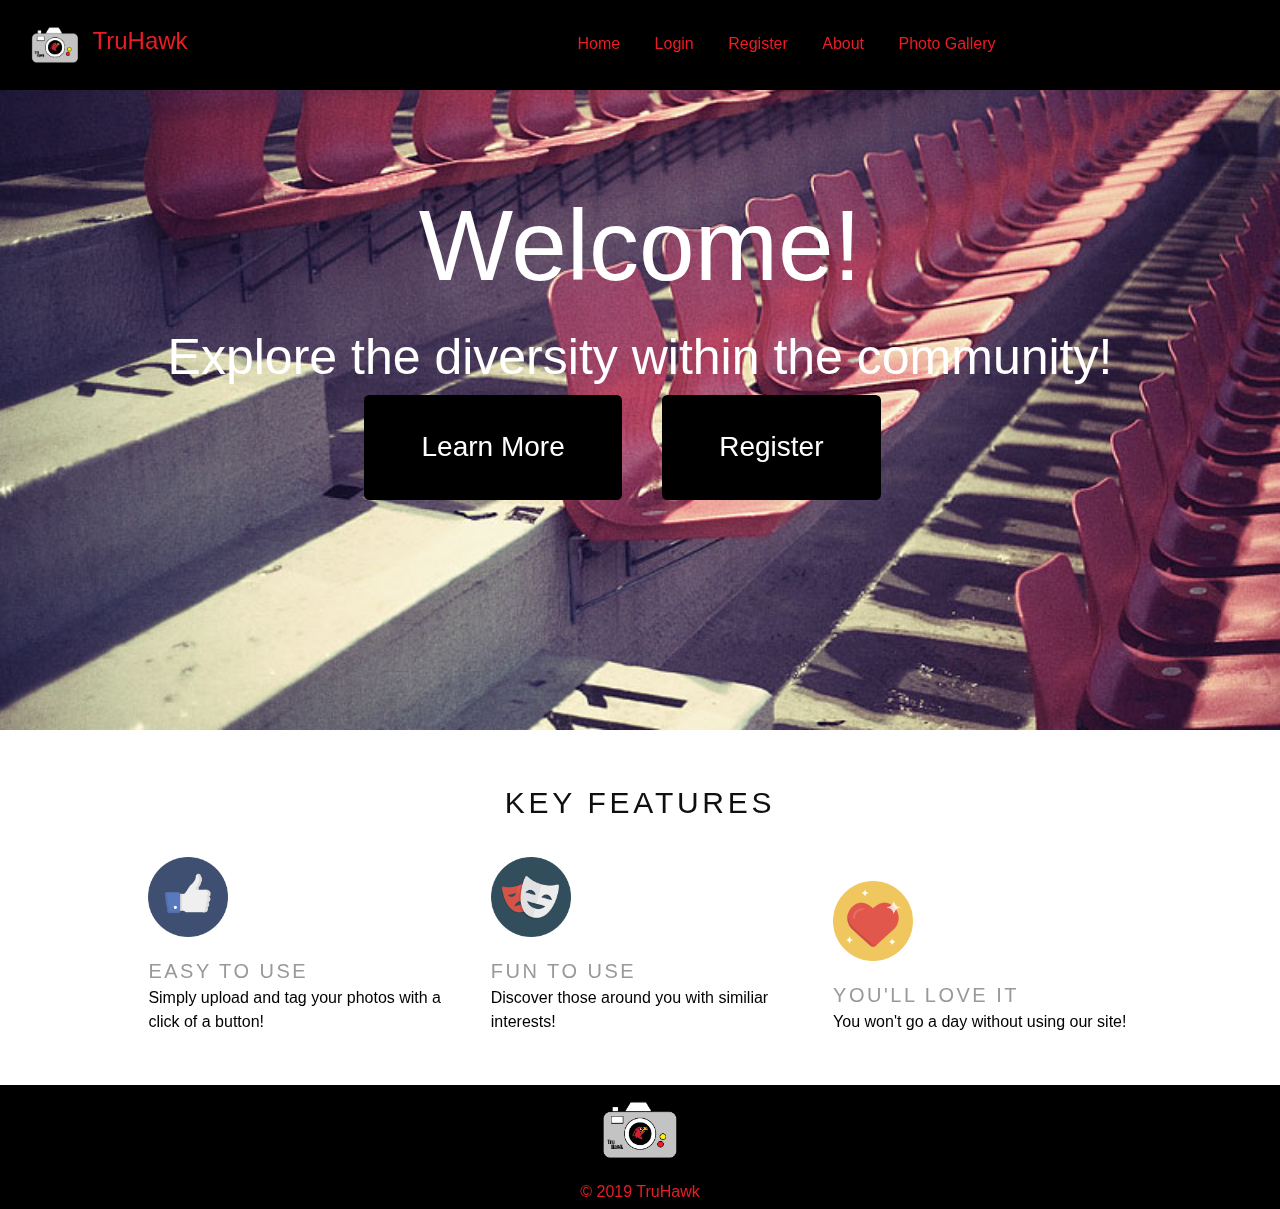
<file: index.html>
<!DOCTYPE html>
<html lang="en">
<head>
<link rel="stylesheet" href="https://cdnjs.cloudflare.com/ajax/libs/font-awesome/4.7.0/css/font-awesome.min.css">
    <title>TruHawk</title>
    <meta charset="utf-8" class="nojs">
    <meta name="viewport" content="width=device-width, initial-scale=1.0"/>
    <!--  stylesheet -->
    <link rel="stylesheet" type="text/css" href="css/cssreset.css">
    <link rel="stylesheet" href="css/style.css">
    <link rel="shortcut icon" href="img/THLogo.ico" />
    <script src="http://ajax.googleapis.com/ajax/libs/jquery/1.8.3/jquery.min.js"></script>
    <script src="ResponsiveSlides.js-master/responsiveslides.min.js"></script>
</head>

<body>
   </div>
</div>
    <!--  header -->
    <header>
        <!--  main  -->
        <a id="logo" href="index.php">
            <img src="img/THLogo.png" alt="THLogo">
            <span><font size="5">TruHawk</font></span>
        </a>
        
       
        <!--  navigation  -->
        <nav>
            <ul>

                <li><a href="index.html">Home</a></li>
                <li><a href="login.php">Login</a></li>
                <li><a href="register.php">Register</a></li>
                <li><a href="about.php">About</a></li>
                <li><a href="gallery.php">Photo Gallery</a></li>
            </ul>
        </nav>


            


    </header>

    <!-- the content -->
    <main>
    
        <!-- iit content -->
        <div class="iit">
            <!-- content for the iit -->
            <ul class="rslides">
                <li><img src="ResponsiveSlides.js-master/demo/images/1.jpg" alt=""></li>
                <li><img src="ResponsiveSlides.js-master/demo/images/2.jpg" alt=""></li>
                <li><img src="ResponsiveSlides.js-master/demo/images/3.jpg" alt=""></li>
            </ul>
              <script>
                $(function() {
                  $(".rslides").responsiveSlides();
                });
              </script>
            <div class="iit-content">
                <h1 class="iit-title">Welcome!</h1>
                <p>Explore the diversity within the community!</p>
                <a href="about.html">Learn More</a>
                <a href="register.html">Register</a>
            </div>
        </div>
        
        <!-- features section -->
        <div class="site-section">
        <div class="site-section-inside">

            <div class="section-header">
                <h2>Key Features</h2>
            </div>

            <div class="feature-box">
                <img src="img/like.png" alt="Easy to Use">
                <h5>Easy to Use</h5>
                <p>Simply upload and tag your photos with a click of a button!</p>
            </div>

            <div class="feature-box">
                <img src="img/faces.png" alt="Fun to Use">
                <h5>Fun to Use</h5>
                <p>Discover those around you with similiar interests!</p>
            </div>

            <div class="feature-box">
                <img src="img/heart.png" alt="Love It">
                <h5>You'll Love It</h5>
                <p>You won't go a day without using our site!</p>
            </div>

        </div>
        </div>
            

    </main>

    <!-- the footer -->
    <footer>
        <img src="img/THLogo.png" alt="THLogo">
        <span>&copy; 2019 TruHawk </span>
    </footer>

</body>
</html>
</file>
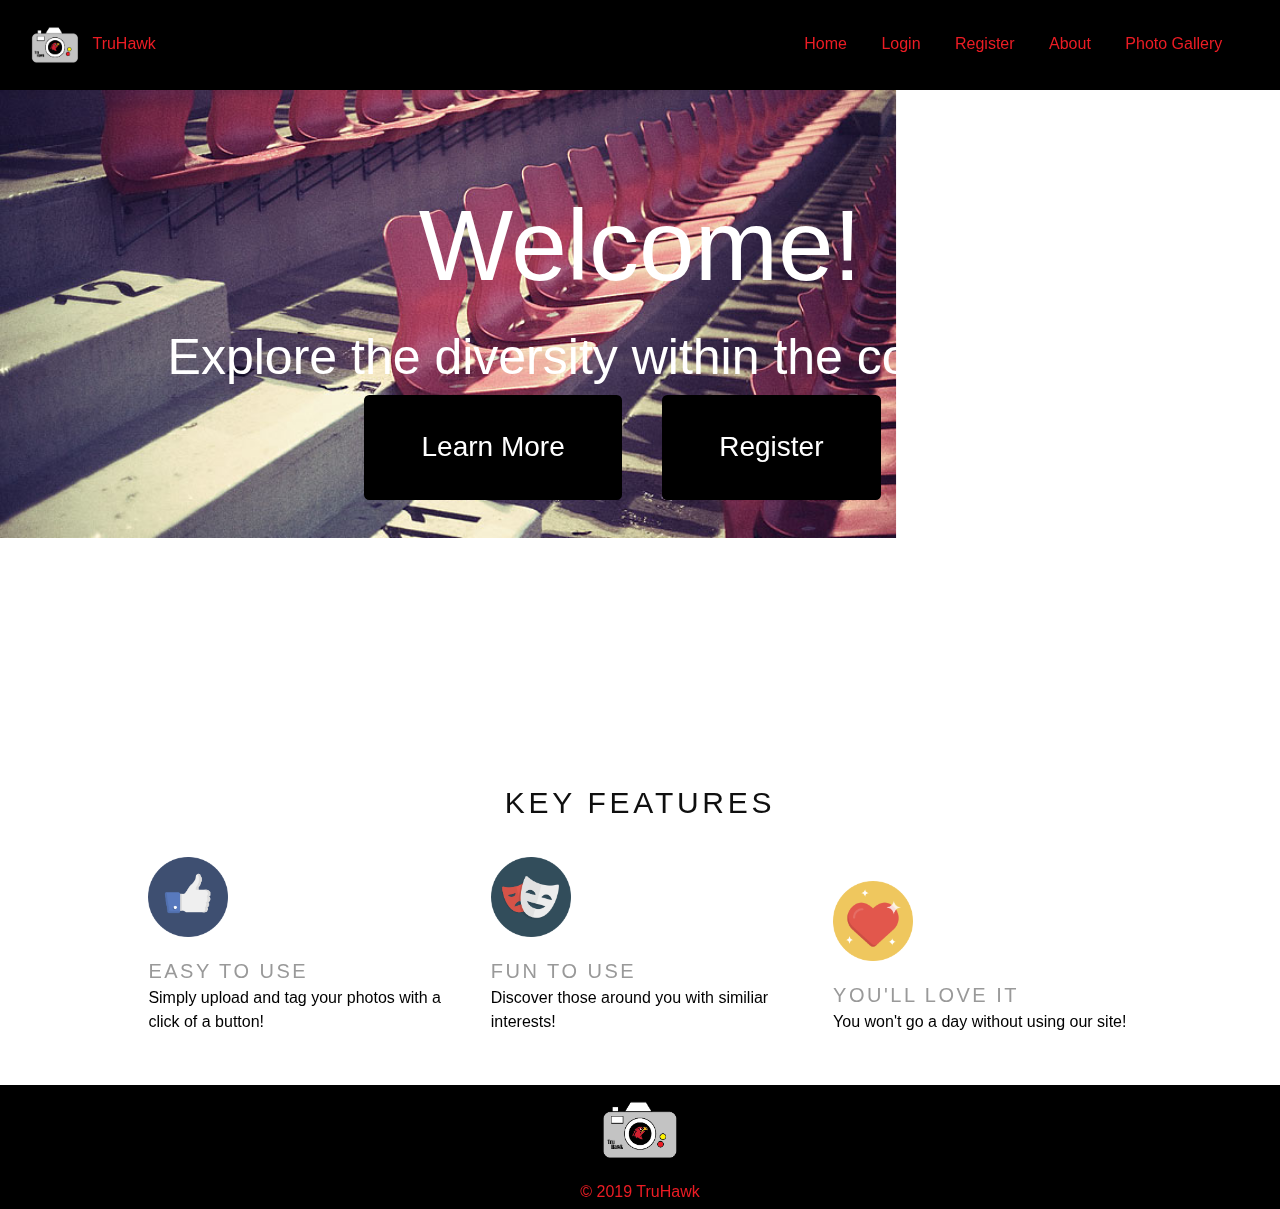
<file: code/index.html>
<!DOCTYPE html>
<html lang="en">
<head>
<link rel="stylesheet" href="https://cdnjs.cloudflare.com/ajax/libs/font-awesome/4.7.0/css/font-awesome.min.css">
    <title>TruHawk</title>
    <meta charset="utf-8" class="nojs">
    <meta name="viewport" content="width=device-width, initial-scale=1.0">
    <!--  stylesheet -->
    <link rel="stylesheet" type="text/css" href="css/cssreset.css">
    <link rel="stylesheet" href="css/style.css">
    <link rel="shortcut icon" href="img/THLogo.ico">
    <script src="https://ajax.googleapis.com/ajax/libs/jquery/1.8.3/jquery.min.js"></script>
    <script src="ResponsiveSlides.js-master/responsiveslides.min.js"></script>
</head>

<body>
   </div>
</div>
    <!--  header -->
    <header>
        <!--  main  -->
        <a id="logo" href="#">
            <img src="img/THLogo.png" alt="THLogo">
            <span>TruHawk</span>
        </a>
        
       
        <!--  navigation  -->
        <nav>
            <ul>

                <li><a href="#">Home</a></li>
                <li><a href="login.php">Login</a></li>
                <li><a href="register.php">Register</a></li>
                <li><a href="about.php">About</a></li>
                <li><a href="gallery.php">Photo Gallery</a></li>
            </ul>
        </nav>


            


    </header>

    <!-- the content -->
    <main>
    
        <!-- iit content -->
        <div class="iit">
            <!-- content for the iit -->
            <ul class="rslides">
                <li><img src="ResponsiveSlides.js-master/demo/images/1.jpg" alt=""></li>
                <li><img src="ResponsiveSlides.js-master/demo/images/2.jpg" alt=""></li>
                <li><img src="ResponsiveSlides.js-master/demo/images/3.jpg" alt=""></li>
            </ul>
              <script>
                $(function() {
                  $(".rslides").responsiveSlides();
                });
              </script>
            <div class="iit-content">
                <h1 class="iit-title">Welcome!</h1>
                <p>Explore the diversity within the community!</p>
                <a href="about.php">Learn More</a>
                <a href="register.php">Register</a>
            </div>
        </div>
        
        <!-- features section -->
        <div class="site-section">
        <div class="site-section-inside">

            <div class="section-header">
                <h2>Key Features</h2>
            </div>

            <div class="feature-box">
                <img src="img/like.png" alt="Easy to Use">
                <h5>Easy to Use</h5>
                <p>Simply upload and tag your photos with a click of a button!</p>
            </div>

            <div class="feature-box">
                <img src="img/faces.png" alt="Fun to Use">
                <h5>Fun to Use</h5>
                <p>Discover those around you with similiar interests!</p>
            </div>

            <div class="feature-box">
                <img src="img/heart.png" alt="Love It">
                <h5>You'll Love It</h5>
                <p>You won't go a day without using our site!</p>
            </div>

        </div>
        </div>
            

    </main>

    <!-- the footer -->
    <footer>
        <img src="img/THLogo.png" alt="THLogo">
        <span>&copy; 2019 TruHawk </span>
    </footer>

</body>
</html>
</file>
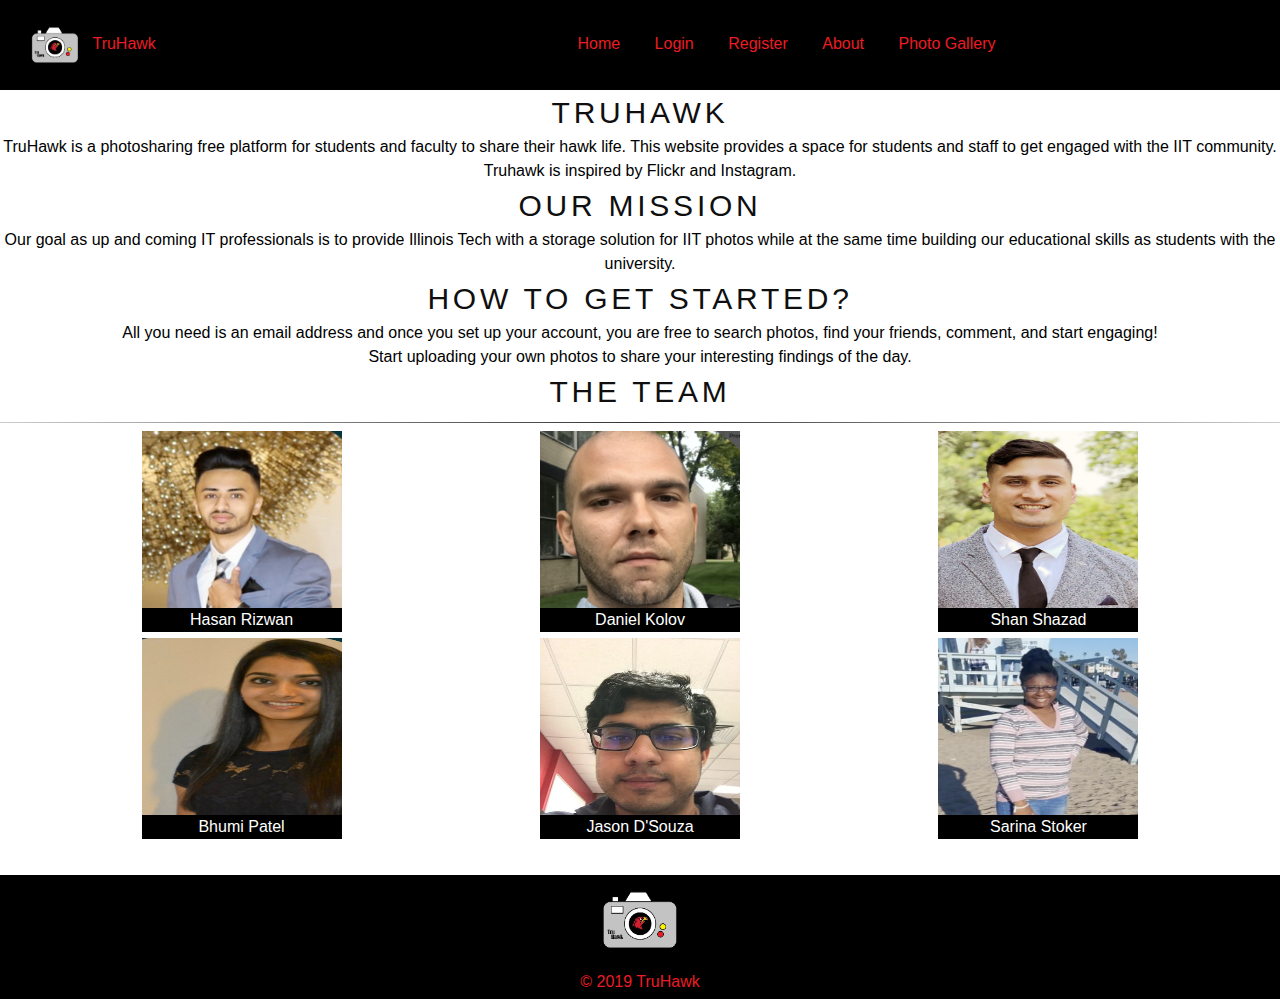
<file: about.html>
<!DOCTYPE html>
<html lang="en" class="nojs">
<head>
    <title>TruHawk</title>
    <meta charset="utf-8">
    <meta name="viewport" content="width=device-width, initial-scale=1.0"/>
    <link rel="stylesheet" type="text/css" href="css/cssreset.css">
    <link rel="stylesheet" href="css/style.css">
    <link rel="shortcut icon" href="img/THLogo.ico" />
</head>

<body>
    <header>
        <a id="logo" href="index.html">
        <img src="img/THLogo.png" alt="THLogo">
        <span>TruHawk</span>
        </a>
            
        <nav>
            <ul>
                <li><a href="index.html">Home</a></li>
                <li><a href="login.html">Login</a></li>
                <li><a href="register.html">Register</a></li>
                <li><a href="about.html">About</a></li>
                <li><a href="gallery.html">Photo Gallery</a></li>
            </ul>
        </nav>
    </header>
    
    <main>
                  <div class="section-about">
                            <h2>TruHawk</h2>
                    <p> TruHawk is a photosharing free platform for students and faculty to share their hawk life. This website provides a space for students and staff to get engaged with the IIT community.  </p>
                    <p> Truhawk is inspired by Flickr and Instagram.</p>
            </section>
            <section id = "Why?">
                <h2> Our Mission</h2>
                    <p> Our goal as up and coming IT professionals is to provide Illinois Tech with a storage solution for IIT photos while at the same time building our educational skills as students with the university. </p>
            </section>
        

        
            <section id = "How?">
                <h2> How to Get Started?</h2>
                    <ol type = "1">
                            <p>All you need is an email address and once you set up your account, you are free to search photos, find your friends, comment, and start engaging! </p>
                        
                            <p> Start uploading your own photos to share your interesting findings of the day. </p>
                    </ol>
            </section>
        
            <section id = "Who?">
                    <h2> The Team </h2>

<hr/>

                            <div class="imgContainer">
                                <img src="img/hasan.png" height="200" width="200"/>
                                <div class="text-block"> 
                                <h4>Hasan Rizwan</h4>
                            </div>
                        </div>

                            <div class="imgContainer">
                                <img class="middle-img" src="img/daniel.png" height="200" width="200"/>
                                <div class="text-block"> 
                                <h4>Daniel Kolov</h4>
                            </div>
                        </div>
                        <div class="imgContainer">
                                <img class="middle-img" src="img/shan.png" height="200" width="200"/>
                                <div class="text-block"> 
                                <h4>Shan Shazad</h4>

                            </div>
                        </div>
                        <div class="imgContainer">
                                <img class="middle-img" src="img/bhumi.png" height="200" width="200"/>
                                <div class="text-block"> 
                                <h4>Bhumi Patel</h4>

                            </div>
                        </div>

                    
                <div class="imgContainer">
                        <img class="middle-img" src="img/jason.jpg" height="200" width="200"/>
                        <div class="text-block"> 
                        <h4>Jason D'Souza</h4>

                    </div>
                </div>


                <div class="imgContainer">
                        <img class="middle-img" src="img/sarina.png" height="200" width="200"/>
                        <div class="text-block"> 
                        <h4>Sarina Stoker</h4>

                    </div>
                </div>


                    
            </section>
        
    </main>

    <footer>
        <img src="img/THLogo.png" alt="THLogo">
        <span>&copy; 2019 TruHawk </span>
    </footer>

</body>
</html>
</file>
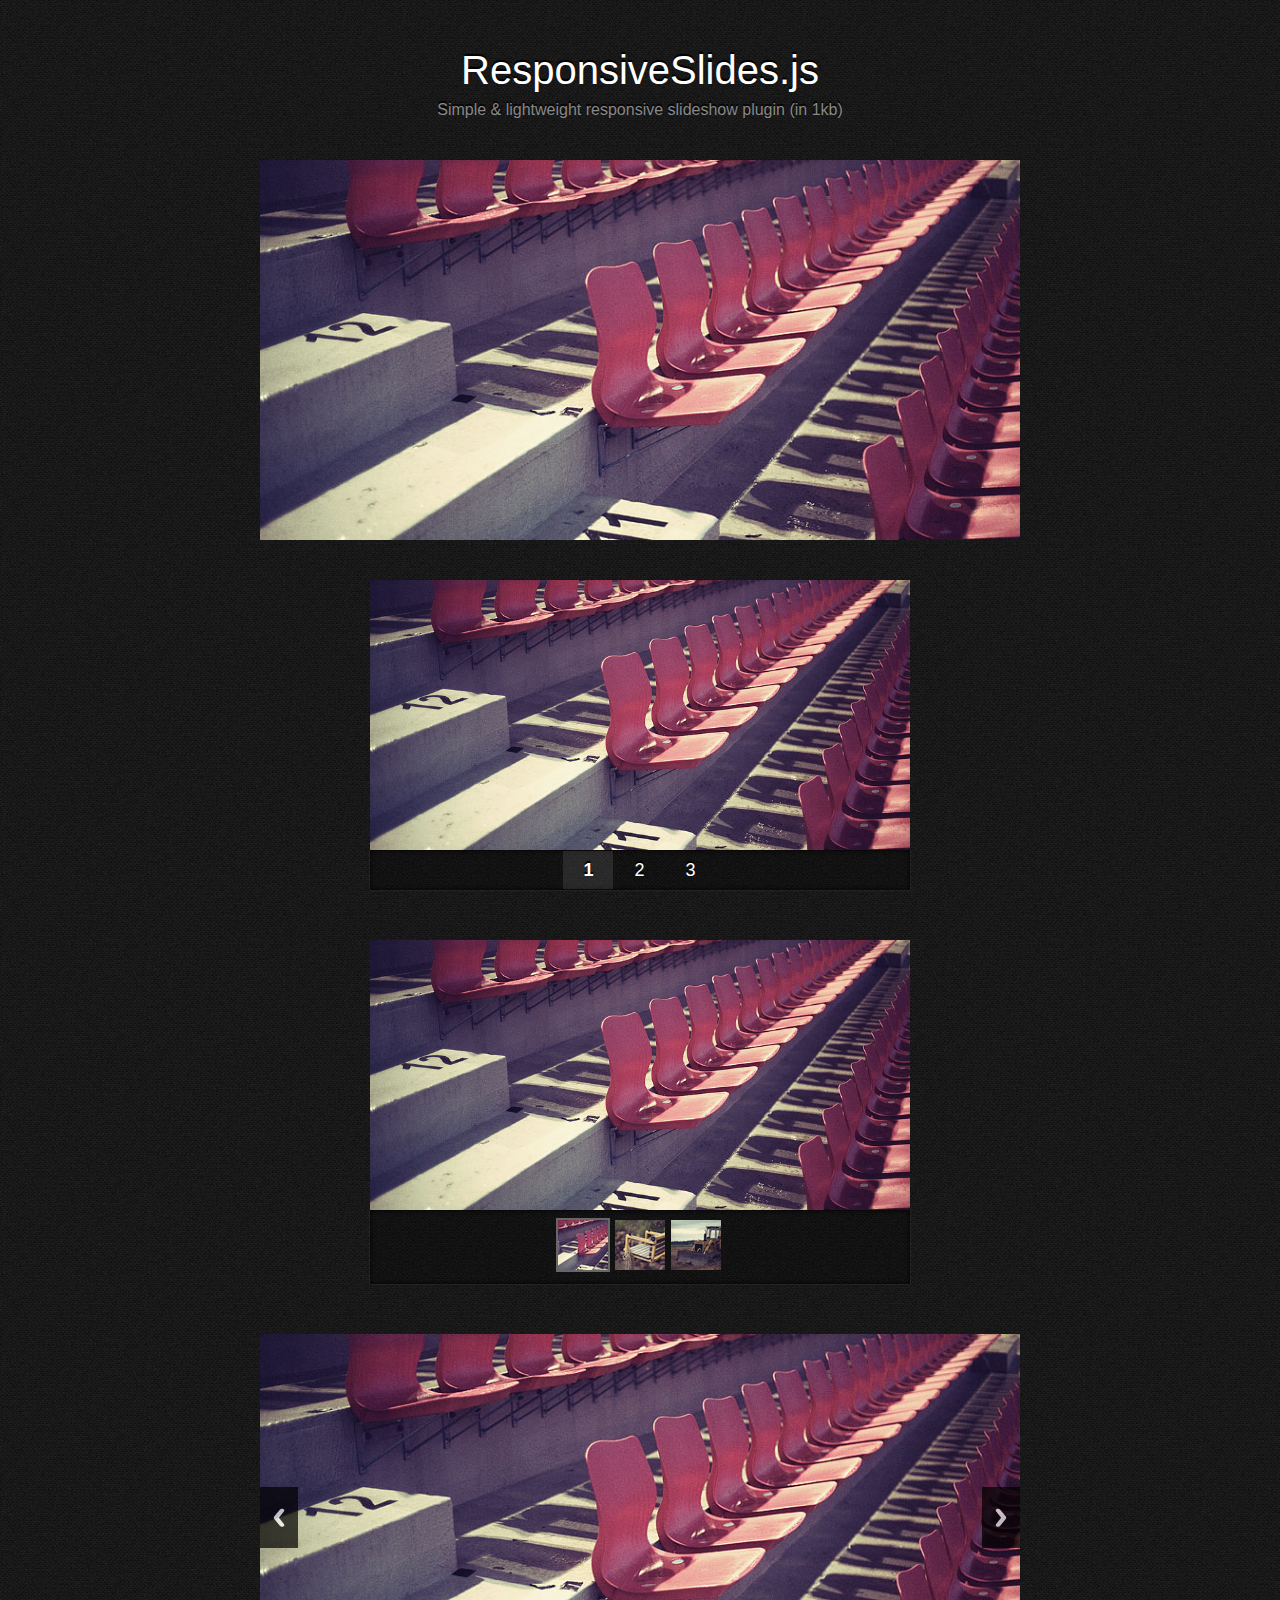
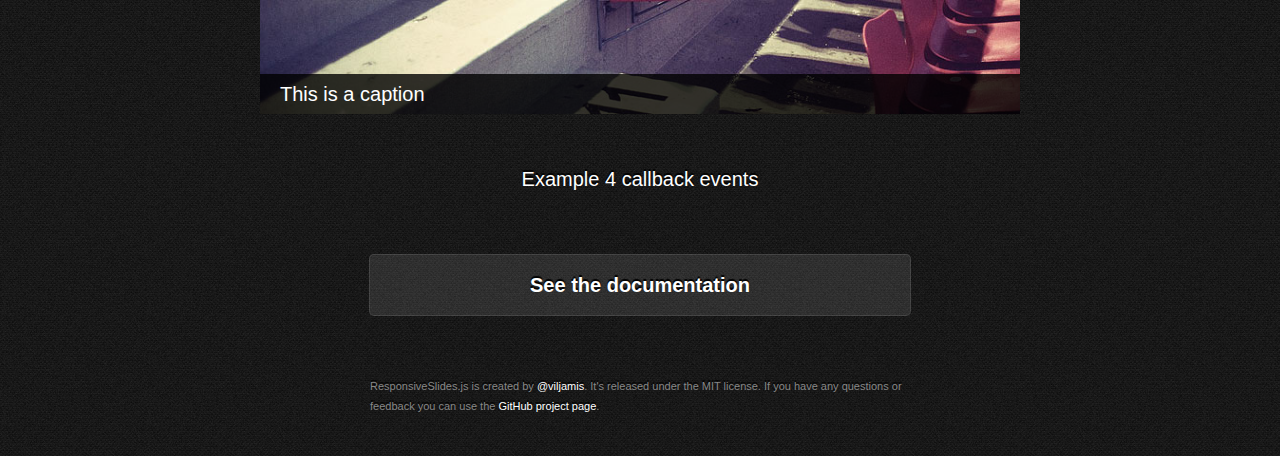
<file: ResponsiveSlides.js-master/demo/demo.html>
<!DOCTYPE html>
<html lang="en">
<head>
  <meta charset="utf-8">
  <title>ResponsiveSlides.js &middot; Responsive jQuery slideshow</title>
  <meta name="viewport" content="width=device-width,initial-scale=1">
  <link rel="stylesheet" href="../responsiveslides.css">
  <link rel="stylesheet" href="demo.css">
  <script src="http://ajax.googleapis.com/ajax/libs/jquery/3.0.0/jquery.min.js"></script>
  <script src="../responsiveslides.min.js"></script>
  <script>
    // You can also use "$(window).load(function() {"
    $(function () {

      // Slideshow 1
      $("#slider1").responsiveSlides({
        maxwidth: 800,
        speed: 800
      });

      // Slideshow 2
      $("#slider2").responsiveSlides({
        auto: false,
        pager: true,
        speed: 300,
        maxwidth: 540
      });

      // Slideshow 3
      $("#slider3").responsiveSlides({
        manualControls: '#slider3-pager',
        maxwidth: 540
      });

      // Slideshow 4
      $("#slider4").responsiveSlides({
        auto: false,
        pager: false,
        nav: true,
        speed: 500,
        namespace: "callbacks",
        before: function () {
          $('.events').append("<li>before event fired.</li>");
        },
        after: function () {
          $('.events').append("<li>after event fired.</li>");
        }
      });

    });
  </script>
</head>
<body>
  <div id="wrapper">
    <h1>ResponsiveSlides.js</h1>
    <h2>Simple &amp; lightweight responsive slideshow plugin (in 1kb)</h2>



    <!-- Slideshow 1 -->
    <ul class="rslides" id="slider1">
      <li><img src="images/1.jpg" alt=""></li>
      <li><img src="images/2.jpg" alt=""></li>
      <li><img src="images/3.jpg" alt=""></li>
    </ul>



    <!-- Slideshow 2 -->
    <ul class="rslides" id="slider2">
      <li><a href="#"><img src="images/1.jpg" alt=""></a></li>
      <li><a href="#"><img src="images/2.jpg" alt=""></a></li>
      <li><a href="#"><img src="images/3.jpg" alt=""></a></li>
    </ul>



    <!-- Slideshow 3 -->
    <ul class="rslides" id="slider3">
      <li><img src="images/1.jpg" alt=""></li>
      <li><img src="images/2.jpg" alt=""></li>
      <li><img src="images/3.jpg" alt=""></li>
    </ul>

    <!-- Slideshow 3 Pager -->
    <ul id="slider3-pager">
      <li><a href="#"><img src="images/1_thumb.jpg" alt=""></a></li>
      <li><a href="#"><img src="images/2_thumb.jpg" alt=""></a></li>
      <li><a href="#"><img src="images/3_thumb.jpg" alt=""></a></li>
    </ul>



    <!-- Slideshow 4 -->
    <div class="callbacks_container">
      <ul class="rslides" id="slider4">
        <li>
          <img src="images/1.jpg" alt="">
          <p class="caption">This is a caption</p>
        </li>
        <li>
          <img src="images/2.jpg" alt="">
          <p class="caption">This is another caption</p>
        </li>
        <li>
          <img src="images/3.jpg" alt="">
          <p class="caption">The third caption</p>
        </li>
      </ul>
    </div>

    <!-- This is here just to demonstrate the callbacks -->
    <ul class="events">
      <li><h3>Example 4 callback events</h3></li>
    </ul>



    <a href="http://responsiveslides.com/" id="download">See the documentation</a>
    <p class="footer">ResponsiveSlides.js is created by <a href="http://viljamis.com">@viljamis</a>. It's released under the MIT license. If you have any questions or feedback you can use the <a href="https://github.com/viljami/ResponsiveSlides.js">GitHub project page</a>.</p>
  </div>
</body>
</html>
</file>
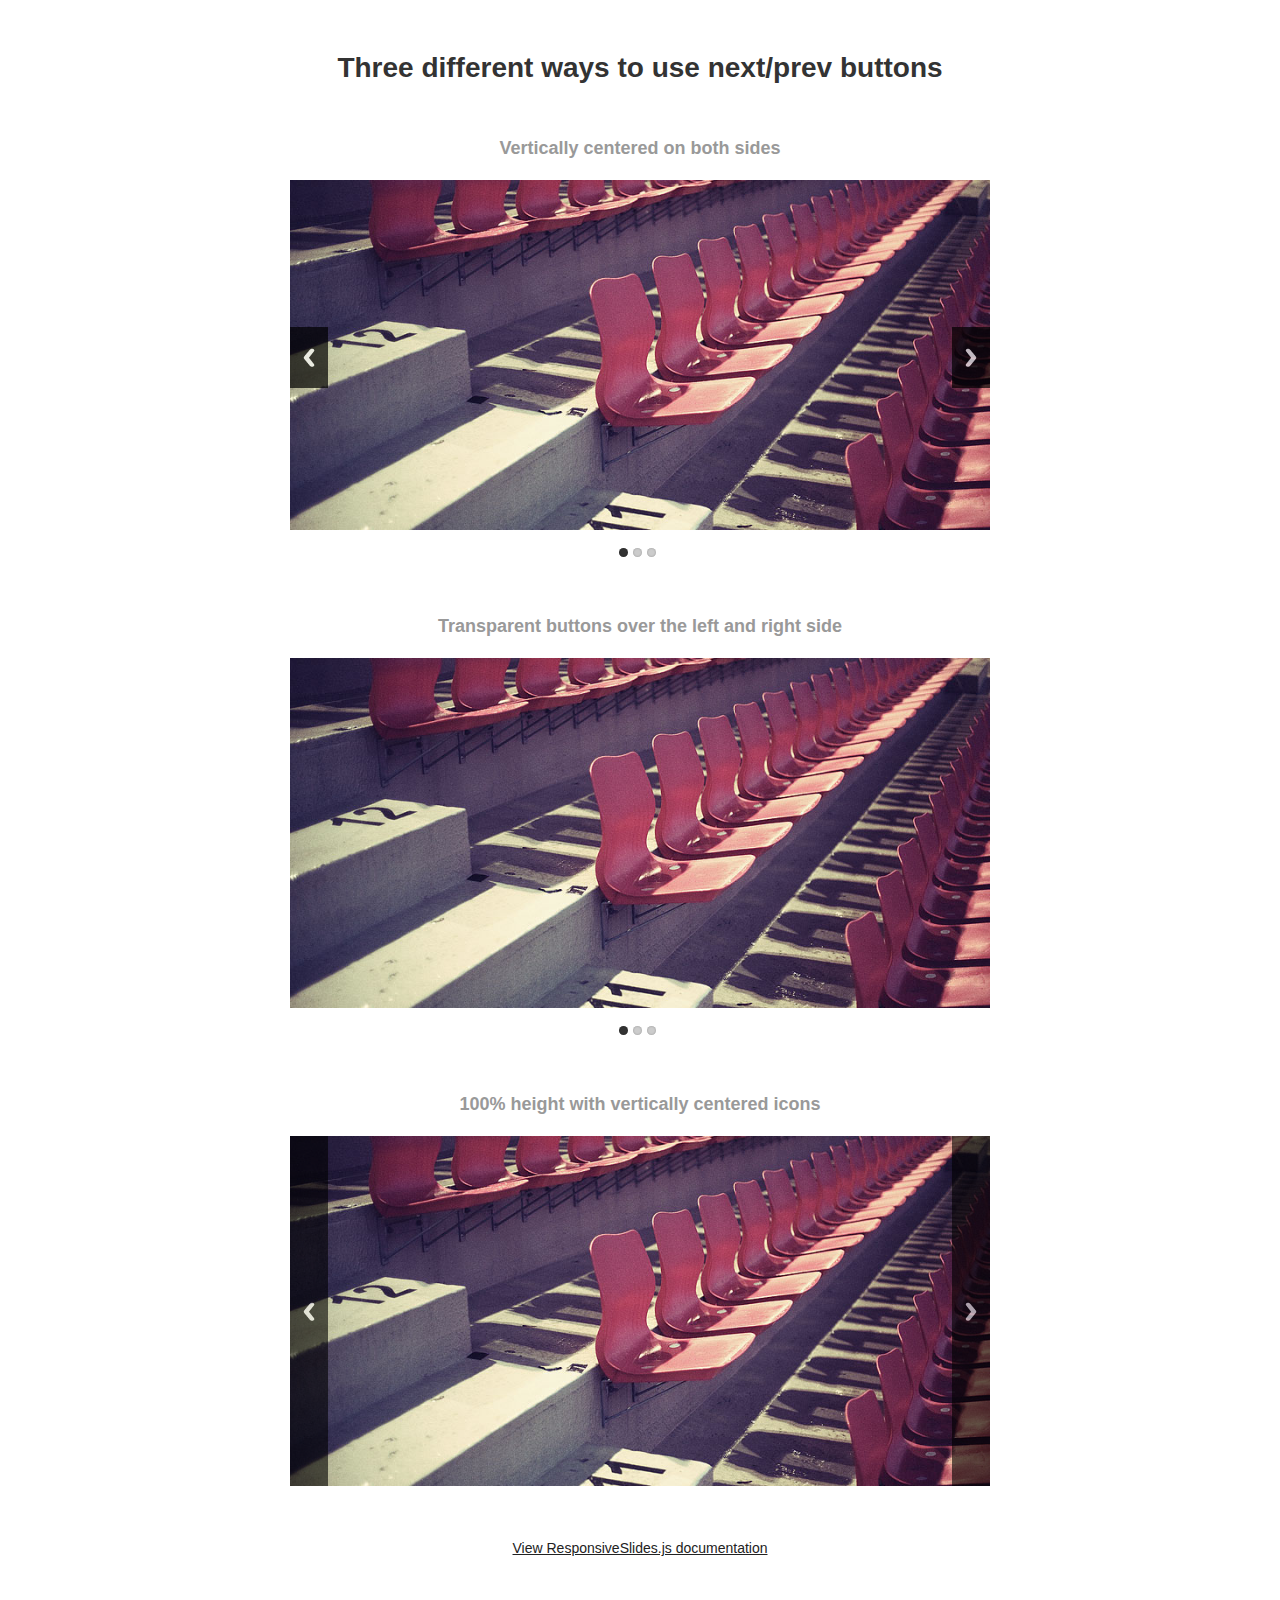
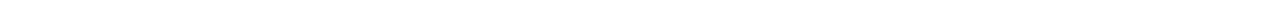
<file: ResponsiveSlides.js-master/demo/themes/themes.html>
<!DOCTYPE html>
<html lang="en">
<head>
  <meta charset="utf-8">
  <title>ResponsiveSlides.js &middot; Alternative themes</title>
  <meta name="viewport" content="width=device-width,initial-scale=1">
  <link rel="stylesheet" href="../../responsiveslides.css">
  <link rel="stylesheet" href="themes.css">
  <script src="http://ajax.googleapis.com/ajax/libs/jquery/1.8.3/jquery.min.js"></script>
  <script src="../../responsiveslides.min.js"></script>
  <script>
    // You can also use "$(window).load(function() {"
    $(function () {

      // Slideshow 1
      $("#slider1").responsiveSlides({
        auto: false,
        pager: true,
        nav: true,
        speed: 500,
        maxwidth: 800,
        namespace: "centered-btns"
      });

      // Slideshow 2
      $("#slider2").responsiveSlides({
        auto: false,
        pager: true,
        nav: true,
        speed: 500,
        maxwidth: 800,
        namespace: "transparent-btns"
      });

      // Slideshow 3
      $("#slider3").responsiveSlides({
        auto: false,
        pager: false,
        nav: true,
        speed: 500,
        maxwidth: 800,
        namespace: "large-btns"
      });

    });
  </script>
</head>
<body>
  <div id="wrapper">
    <h1>Three different ways to use next/prev buttons</h1>



    <h3>Vertically centered on both sides</h3>
    <!-- Slideshow 1 -->
    <div class="rslides_container">
      <ul class="rslides" id="slider1">
        <li><img src="../images/1.jpg" alt=""></li>
        <li><img src="../images/2.jpg" alt=""></li>
        <li><img src="../images/3.jpg" alt=""></li>
      </ul>
    </div>



    <h3>Transparent buttons over the left and right side</h3>
    <!-- Slideshow 2 -->
    <div class="rslides_container">
      <ul class="rslides" id="slider2">
        <li><img src="../images/1.jpg" alt=""></li>
        <li><img src="../images/2.jpg" alt=""></li>
        <li><img src="../images/3.jpg" alt=""></li>
      </ul>
    </div>



    <h3>100% height with vertically centered icons</h3>
    <!-- Slideshow 3 -->
    <div class="rslides_container">
      <ul class="rslides" id="slider3">
        <li><img src="../images/1.jpg" alt=""></li>
        <li><img src="../images/2.jpg" alt=""></li>
        <li><img src="../images/3.jpg" alt=""></li>
      </ul>
    </div>



    <a href="http://responsiveslides.com/">View ResponsiveSlides.js documentation</a>
  </div>
</body>
</html>
</file>
<file: ResponsiveSlides.js-master/responsiveslides.css>
/*! http://responsiveslides.com v1.55 by @viljamis */

.rslides {
  position: relative;
  list-style: none;
  overflow: hidden;
  width: 100%;
  padding: 0;
  margin: 0;
  }

.rslides li {
  -webkit-backface-visibility: hidden;
  position: absolute;
  display: none;
  width: 100%;
  left: 0;
  top: 0;
  }

.rslides li:first-child {
  position: relative;
  display: block;
  float: left;
  }

.rslides img {
  display: block;
  height: auto;
  float: left;
  width: 100%;
  border: 0;
  }
</file>
<file: ResponsiveSlides.js-master/demo/demo.css>
* {
  margin: 0;
  padding: 0;
}

html {
  background: #222 url("images/bg.png") repeat;
}

body {
  _width: 70%;
  color: #888;
  font: 14px/20px Helvetica, Arial, sans-serif;
  margin: 20px auto 0;
  max-width: 800px;
  text-align: center;
  text-shadow: 0 -2px 1px #000;
  -webkit-font-smoothing: antialiased;
  }

h1 {
  font: 40px/60px "Helvetica Neue", Helvetica, Arial, sans-serif;
  color: #fff;
  font-weight: 200;
  }

h2 {
  font: 16px/20px "Helvetica Neue", Helvetica, Arial, sans-serif;
  margin-bottom: 40px;
  }

#wrapper {
  padding: 20px;
  }

p,h3,h4,pre {
  text-align: left;
  max-width: 540px;
  margin: 0 auto 20px;
  }

.rslides {
  margin: 0 auto 40px;
  }

#slider2,
#slider3 {
  box-shadow: none;
  -moz-box-shadow: none;
  -webkit-box-shadow: none;
  margin: 0 auto;
  }

.rslides_tabs {
  list-style: none;
  padding: 0;
  background: rgba(0,0,0,.25);
  box-shadow: 0 0 1px rgba(255,255,255,.3), inset 0 0 5px rgba(0,0,0,1.0);
  -moz-box-shadow: 0 0 1px rgba(255,255,255,.3), inset 0 0 5px rgba(0,0,0,1.0);
  -webkit-box-shadow: 0 0 1px rgba(255,255,255,.3), inset 0 0 5px rgba(0,0,0,1.0);
  font-size: 18px;
  list-style: none;
  margin: 0 auto 50px;
  max-width: 540px;
  padding: 10px 0;
  text-align: center;
  width: 100%;
  }

.rslides_tabs li {
  display: inline;
  float: none;
  margin-right: 1px;
  }

.rslides_tabs a {
  width: auto;
  line-height: 20px;
  padding: 9px 20px;
  height: auto;
  background: transparent;
  display: inline;
  }

.rslides_tabs li:first-child {
  margin-left: 0;
  }

.rslides_tabs .rslides_here a {
  background: rgba(255,255,255,.1);
  color: #fff;
  font-weight: bold;
  }

a {
  color: #fff;
  text-decoration: none;
  }

#download {
  background: #333;
  background: rgba(255,255,255,.1);
  border: 1px solid rgba(255,255,255,.1);
  border-radius: 5px;
  -moz-border-radius: 5px;
  -webkit-border-radius: 5px;
  display: block;
  font-size: 20px;
  font-weight: bold;
  margin: 60px auto;
  max-width: 500px;
  padding: 20px;
  }

#download:hover {
  background: rgba(255,255,255,.15);
  }

.footer {
  font-size: 11px;
  }

/* Callback example */

h3 {
  font: 20px/30px "Helvetica Neue", Helvetica, Arial, sans-serif;
  text-align: center;
  color: #fff;
  }

.events {
  list-style: none;
  }

.callbacks_container {
  margin-bottom: 50px;
  position: relative;
  float: left;
  width: 100%;
  }

.callbacks {
  position: relative;
  list-style: none;
  overflow: hidden;
  width: 100%;
  padding: 0;
  margin: 0;
  }

.callbacks li {
  position: absolute;
  width: 100%;
  left: 0;
  top: 0;
  }

.callbacks img {
  display: block;
  position: relative;
  z-index: 1;
  height: auto;
  width: 100%;
  border: 0;
  }

.callbacks .caption {
  display: block;
  position: absolute;
  z-index: 2;
  font-size: 20px;
  text-shadow: none;
  color: #fff;
  background: #000;
  background: rgba(0,0,0, .8);
  left: 0;
  right: 0;
  bottom: 0;
  padding: 10px 20px;
  margin: 0;
  max-width: none;
  }

.callbacks_nav {
  position: absolute;
  -webkit-tap-highlight-color: rgba(0,0,0,0);
  top: 52%;
  left: 0;
  opacity: 0.7;
  z-index: 3;
  text-indent: -9999px;
  overflow: hidden;
  text-decoration: none;
  height: 61px;
  width: 38px;
  background: transparent url("themes/themes.gif") no-repeat left top;
  margin-top: -45px;
  }

.callbacks_nav:active {
  opacity: 1.0;
  }

.callbacks_nav.next {
  left: auto;
  background-position: right top;
  right: 0;
  }

#slider3-pager a {
  display: inline-block;
}

#slider3-pager img {
  float: left;
}

#slider3-pager .rslides_here a {
  background: transparent;
  box-shadow: 0 0 0 2px #666;
}

#slider3-pager a {
  padding: 0;
}

@media screen and (max-width: 600px) {
  h1 {
    font: 24px/50px "Helvetica Neue", Helvetica, Arial, sans-serif;
    }
  .callbacks_nav {
    top: 47%;
    }
  }
</file>
<file: ResponsiveSlides.js-master/demo/themes/themes.css>
* {
  margin: 0;
  padding: 0;
  }

html {
  background: #fff;
  }

body {
  color: #333;
  font: 14px/24px sans-serif;
  margin: 0 auto;
  max-width: 700px;
  _width: 700px;
  padding: 0 30px;
  text-align: center;
  -webkit-font-smoothing: antialiased;
  }

#wrapper {
  float: left;
  width: 100%;
  margin-bottom: 50px;
  }

h1 {
  font: 600 28px/36px sans-serif;
  margin: 50px 0;
  }

h3 {
  font: 600 18px/24px sans-serif;
  color: #999;
  margin: 0 0 20px;
  }

a {
  color: #222;
  }

.rslides {
  margin: 0 auto;
  }

.rslides_container {
  margin-bottom: 50px;
  position: relative;
  float: left;
  width: 100%;
  }

.centered-btns_nav {
  z-index: 3;
  position: absolute;
  -webkit-tap-highlight-color: rgba(0,0,0,0);
  top: 50%;
  left: 0;
  opacity: 0.7;
  text-indent: -9999px;
  overflow: hidden;
  text-decoration: none;
  height: 61px;
  width: 38px;
  background: transparent url("themes.gif") no-repeat left top;
  margin-top: -45px;
  }

.centered-btns_nav:active {
  opacity: 1.0;
  }

.centered-btns_nav.next {
  left: auto;
  background-position: right top;
  right: 0;
  }

.transparent-btns_nav {
  z-index: 3;
  position: absolute;
  -webkit-tap-highlight-color: rgba(0,0,0,0);
  top: 0;
  left: 0;
  display: block;
  background: #fff; /* Fix for IE6-9 */
  opacity: 0;
  filter: alpha(opacity=1);
  width: 48%;
  text-indent: -9999px;
  overflow: hidden;
  height: 91%;
  }

.transparent-btns_nav.next {
  left: auto;
  right: 0;
  }

.large-btns_nav {
  z-index: 3;
  position: absolute;
  -webkit-tap-highlight-color: rgba(0,0,0,0);
  opacity: 0.6;
  text-indent: -9999px;
  overflow: hidden;
  top: 0;
  bottom: 0;
  left: 0;
  background: #000 url("themes.gif") no-repeat left 50%;
  width: 38px;
  }

.large-btns_nav:active {
  opacity: 1.0;
  }

.large-btns_nav.next {
  left: auto;
  background-position: right 50%;
  right: 0;
  }

.centered-btns_nav:focus,
.transparent-btns_nav:focus,
.large-btns_nav:focus {
  outline: none;
  }

.centered-btns_tabs,
.transparent-btns_tabs,
.large-btns_tabs {
  margin-top: 10px;
  text-align: center;
  }

.centered-btns_tabs li,
.transparent-btns_tabs li,
.large-btns_tabs li {
  display: inline;
  float: none;
  _float: left;
  *float: left;
  margin-right: 5px;
  }

.centered-btns_tabs a,
.transparent-btns_tabs a,
.large-btns_tabs a {
  text-indent: -9999px;
  overflow: hidden;
  -webkit-border-radius: 15px;
  -moz-border-radius: 15px;
  border-radius: 15px;
  background: #ccc;
  background: rgba(0,0,0, .2);
  display: inline-block;
  _display: block;
  *display: block;
  -webkit-box-shadow: inset 0 0 2px 0 rgba(0,0,0,.3);
  -moz-box-shadow: inset 0 0 2px 0 rgba(0,0,0,.3);
  box-shadow: inset 0 0 2px 0 rgba(0,0,0,.3);
  width: 9px;
  height: 9px;
  }

.centered-btns_here a,
.transparent-btns_here a,
.large-btns_here a {
  background: #222;
  background: rgba(0,0,0, .8);
  }
</file>
<file: css/cssreset.css>
/* CSS reset */

/* http://meyerweb.com/eric/tools/css/reset/ 
   v2.0 | 20110126
   License: none (public domain)
*/

html, body, div, span, applet, object, iframe,
h1, h2, h3, h4, h5, h6, p, blockquote, pre,
a, abbr, acronym, address, big, cite, code,
del, dfn, em, img, ins, kbd, q, s, samp,
small, strike, strong, sub, sup, tt, var,
b, u, i, center,
dl, dt, dd, ol, ul, li,
fieldset, form, label, legend,
table, caption, tbody, tfoot, thead, tr, th, td,
article, aside, canvas, details, embed, 
figure, figcaption, footer, header, hgroup, 
menu, nav, output, ruby, section, summary,
time, mark, audio, video {
	margin: 0;
	padding: 0;
	border: 0;
	font-size: 100%;
	font: inherit;
	vertical-align: baseline;
}

/* HTML5 display-role reset for older browsers */

article, aside, details, figcaption, figure, 
footer, header, hgroup, menu, nav, section {
	display: block;
}
body {
	line-height: 1;
}
ol, ul {
	list-style: none;
}
blockquote, q {
	quotes: none;
}
blockquote:before, blockquote:after,
q:before, q:after {
	content: '';
	content: none;
}
table {
	border-collapse: collapse;
	border-spacing: 0;
}
</file>
<file: css/style.css>
/* resetting browser stuff */
*     {
  box-sizing: border-box;
}

html,
body   {
  margin: 0;
  padding: 0;
  height: 100%; 
  line-height: 1.5;
  font-size: 1.00em;
}

/* styling our overall page */
body     {
  background: #FFF;
  font-family: Arial, Helvetica, sans-serif;
}


/* styling our header */
header   {
  background: #000000;
  color: #EC1C24;
  padding: 1.250em 1.875em;
}


.section h1  {
  font-size: 3.00em;
  margin: 1.00em;
  font-family: Arial, Helvetica, sans-serif;
}

/* logo */
#logo         {
  display: inline-block;
  color: #EC1C24;
  text-decoration: none;
  width: 20%;
}
#logo img    {
  width: 3.125em;
  border-radius: 0.188em;
  margin-right: 0.500em;
  vertical-align: middle;
}
#logo span   {
  display: inline-block;
  
}

hr  {
 border:0;
 height: 1px;
 background:#333;
 background-image: linear-gradient(to right, #ccc, #333, #ccc);

}

/* main navigation */
nav     {
  width: 60%;
  display: inline-block;
  position: relative;
  text-align: right;
  margin-right: 10px;
  
}
 ul   {
  list-style: none;
  margin: 0;
}
 ul li {
  display: inline-block;
}
 ul li a    {
  color: #EC1C24;
  text-decoration: none;
  display: block;
  padding: 0.625em 0.938em;
  border-radius: 0.188em;
  transition: 0.3s ease all;
}
 ul li a:hover   {
  background: #444;
}

.nav input[type=text] {
  float: right;
  padding: 6px;
  border: none;
  margin-top: 8px;
  margin-right: 16px;
  font-size: 17px;
} 
.site-footer {
  background: #000000;
  color: #EC1C24;
  padding: 0.3em;
  text-align: center;
  left: 0;
  bottom: 0;
  position: fixed;
  width: 100%;
}

/* styling our 
 */
footer {
  background: #000000;
  color: #EC1C24;
  padding: 0.3em;
  text-align: center;
  left: 0;
  bottom: 0;
  width: 100%;
}
footer img {
  display: block;
  border-radius: 0.313em;
  width: 5.00em;
  margin: 0 auto 0.625em;
}

/* styling our main content */
.iit {
  min-height: 40.00em;
  text-align: center;
}
.iit-content   {
  color: #FFF;
  padding-top: 5em;
}
.iit-content h1   {
  font-size: 6.250em;
  margin: 0;
}
.iit-content p    {
  font-size: 3.125em;
}
.iit-content a    {
  display: inline-block;
  color: #FFF;
  border: 0.188em solid #000000;
  background: #000000;
  border-radius: 0.188em;
  padding: 0.938em 1.875em;
  margin-right: 1.250em;
  text-decoration: none;
  font-size: 1.750em;
}


/* basic site sections */
.site-section  {
  padding-bottom: 3.125em;
  padding-top: 3.125em;
}
.site-section-secondary {
  background: #EFEFEF;
}
.site-section-inside {
  width: 80%;
  max-width: 75.00em;
  margin: 0 auto;
}
.section-header {
  text-align: center;
  margin-bottom: 1.875em;
}
.section-header h2  {
  font-size: 1.875em;
  letter-spacing: .125em;
  text-transform: uppercase;
  font-weight: 300;
  color: #0f0f0f;
}

/* search bar css */

.searchTerm {
  width: 180px;
  box-sizing: border-box;
  border: 2px solid #ccc;
  border-color: white; 
  border-radius: 4px;
  font-size: 16px;
  text-align:center;
  background-color: lightgray;
  background-image: url('searchicon.png');
  background-position: 10px 10px; 
  background-repeat: no-repeat;
  padding: 12px 20px 12px 40px;
  -webkit-transition: width 0.1s ease-in-out;
  transition: width 0.4s ease-in-out;
  position: relative;

}
.searchTerm:focus { 
  width: 40%;
  
}

.section-about {
  text-align: center;
  margin-bottom: 1.875em;
}
.section-about h2  {
  font-size: 1.875em;
  letter-spacing: .125em;
  text-transform: uppercase;
  font-weight: 300;
  color: #0f0f0f;
}
.imgContainer{
   padding: 0em 6.063em 0em 6.063em;
  display: -webkit-inline-box; 
  position: relative;
  
}
.text-block {
  position: absolute;
  bottom: 6px;
  right: 97px;
  background-color: black;
  color: white;
  padding-left: 20px;
  padding-right: 20px;
  width: 200px;
}

/* feature boxes */
.feature-box {
  display: inline-block;
  width: 33%;
  padding: 0.10em 1.275em;
}
.feature-box img {
  margin-bottom: 0.750em;
  width: 5.00em;
  display: inline-block;
}
.feature-box h5 {
  font-size: 1.250em;
  color: #999;
  text-transform: uppercase;
  font-weight: 300;
  letter-spacing: 0.125em;
  margin: 0;
}
div.login {
  text-align: center;
  padding: 0.375em;
}
div.Help {
  text-align: center;
  font-size: .80em;
}
.rslides {
  min-height: 40.00em;
  position: absolute;
  list-style: none;
  overflow: hidden;
  width: 100%;
  height: 10%;
  padding: 0;
  margin: 0;
  z-index: -1;
  }

.rslides li {
  -webkit-backface-visibility: hidden;
  position: absolute;
  display: none;
  width: 100%;
  left: 0;
  top: 0;
  }

.rslides li:first-child {
  position: relative;
  display: block;
  float: left;
  }

.rslides img {
  display: block;
  height: auto;
  float: left;
  width: 100%;
  border: 0;
  }
#btnSignup {
  margin-left: 00px;
  font-size: 1.250em;
  color: #EC1C24;
  background: #000000;
  text-align: center;
}
[name=login_user] {
  font-size: 1.250em;
  color: #EC1C24;
  background: #000000;
  text-align: center;
}
#btnSignup:hover {
  background: #444;
}
  
.form-signin-heading {
  padding-left: 3.00em;
}
#form1 {
  max-width: 400px;
  max-height: 700px;
  text-align: center;
  position: relative;
  padding-left: 40%;
  padding-top: 3.00em;
  padding-bottom: 3.00em;
  display: inline-block;
}

.form-control {
  position:  static; 
  width: 300px;
}
label[for="username"] {
  padding-right: 14.460em
}
label[for="txtPassword"] {
  padding-right: 14.460em
}
label[for="email"] {
  padding-right: 16.460em
}
label[for="txtConfirmPassword"] {
  padding-right: 10.460em
}

.content {
  width: 30%;
  margin: 0px auto;
  padding: 20px;
  border: 1px solid #B0C4DE;
  background: white;
  border-radius: 0px 0px 10px 10px;
}
#register {
  width:500px;
  margin:50px auto;
}
#login {
  width:500px;
  margin:50px auto;
}
.error {
  width: 92%; 
  margin: 0px auto; 
  padding: 10px; 
  border: 1px solid #a94442; 
  color: #a94442; 
  background: #f2dede; 
  border-radius: 5px; 
  text-align: left;
}
.success {
  color: #3c763d; 
  background: #dff0d8; 
  border: 1px solid #3c763d;
  margin-bottom: 20px;
}
div.alreadym {
  font-size : .8em;
  text-overflow: ellipsis;
  width: 400px;
  text-align: left;
  margin-bottom: 5em;
}
.images{
  margin-left: 30px;
}


/* Searchbox style*/
.search-box { 
  position: absolute;
  top: 50%;
  left: 26%;
  transform: translate(-50%, -50%);
  background: #2f3640; 
  height: 40px;
  border-radius: 40px;
  width: 240px;
  z-index: 1;
  } 

.search-box:hover > .search-btn { 
  background: #000000;
  color: #EC1C24;
  } 
.search-btn { 
  color: #e84118;
  width: 40px;
  height: 40px;
  border-radius: 50%;
  background: #000000;
  justify-content: center;
  align-items: center;
  transition: 0.4s;
  color: #EC1C24;
  cursor: pointer;
  position: relative;
  z-index: 3;
  } 
.search-btn > i { 
  font-size: 30px;
  color: #EC1C24;
  float: left;
  transition: 0.4s;
  } 
.search-txt {
  border: none;
  background: none;
  outline: none;
  float: left;
  padding: 0;
  color: #FFF;
  transition: 0.4s;
  line-height: 40px;
  font-weight: bold; 
  width: 200px;
  padding: 0 6px;
  }
  #login, .label{
    text-align: left;
    padding-left: 10em;
    padding-right: 10em;
  }
  #register, .label{
    text-align: left;
    padding-left: 10em;
    padding-right: 10em;
  }
  .frmImageUpload{
    margin-left: 34em;
  }
  .search-box{
    position:absolute;
}
::placeholder { /* Chrome, Firefox, Opera, Safari 10.1+ */
  color: #FFF;
  opacity: 1; /* Firefox */
}
.header h2 {	
	display: block;
    font-size: 1.5em;
    margin-block-start: 0.83em;
    margin-block-end: 0.83em;
    margin-inline-start: 0px;
    margin-inline-end: 0px;
    font-weight: bold;
}
.table-container {
  height: 10em;
}
table {
  display: flex;
  flex-flow: column;
  height: 100%;
  width: 100%;
}
table thead {
  /* head takes the height it requires, 
  and it's not scaled when table is resized */
  flex: 0 0 auto;
  width: calc(100% - 0.9em);
}
table tbody {
  /* body takes all the remaining available space */
  flex: 1 1 auto;
  display: block;
  overflow-y: scroll;
}
table tbody tr {
  width: 100%;
}
table thead, table tbody tr {
  display: table;
  table-layout: fixed;
}
#photoname{
  display:none;
}
/* Iphone media Queries*/

/* Iphone 6,7,8 */
@media only screen 
and (min-device-width : 375px) 
and (max-device-width : 667px) { 
  nav ul   {
    list-style: none;
    margin: 0;
  }
  nav ul li {
    display: inline-block;
  }
  nav ul li a    {
    color: red;
    text-decoration: none;
    display: block;
    padding: 0.225em 0.538em;
    border-radius: 0.188em;
    transition: 0.3s ease all;
  }
  nav ul li a:hover   {
    background: #444;
  }
  
  .nav input[type=text] {
    float: right;
    padding: 6px;
    border: none;
    margin-top: 8px;
    margin-right: 16px;
    font-size: 17px;
  } 
}
/* Iphone 6, 7, 8 Plus */
@media only screen 
and (min-device-width : 414px) 
and (max-device-width : 736px) { 
  nav ul   {
    list-style: none;
    margin: 0;
  }
  nav ul li {
    display: inline-block;
  }
  nav ul li a    {
    color: red;
    text-decoration: none;
    display: block;
    padding: 0.225em 0.538em;
    border-radius: 0.188em;
    transition: 0.3s ease all;
  }
  nav ul li a:hover   {
    background: #444;
  }
  
  .nav input[type=text] {
    float: right;
    padding: 6px;
    border: none;
    margin-top: 8px;
    margin-right: 16px;
    font-size: 17px;
  } 
}
/* Iphone 5 & 5s */
@media only screen 
and (min-device-width : 320px) 
and (max-device-width : 568px) { 
  nav ul   {
    list-style: none;
    margin: 0;
  }
  nav ul li {
    display: inline-block;
  }
  nav ul li a    {
    color: red;
    text-decoration: none;
    display: block;
    padding: 0.225em 0.538em;
    border-radius: 0.188em;
    transition: 0.3s ease all;
  }
  nav ul li a:hover   {
    background: #444;
  }
  
  .nav input[type=text] {
    float: right;
    padding: 6px;
    border: none;
    margin-top: 8px;
    margin-right: 16px;
    font-size: 17px;
  } 
}
/* Iphone X media queries*/
@media only screen 
and (min-device-width : 375px) 
and (max-device-width : 812px)
and (-webkit-device-pixel-ratio : 3) { 
  nav ul   {
    list-style: none;
    margin: 0;
  }
  nav ul li {
    display: inline-block;
  }
  nav ul li a    {
    color: red;
    text-decoration: none;
    display: block;
    padding: 0.225em 0.538em;
    border-radius: 0.188em;
    transition: 0.3s ease all;
  }
  nav ul li a:hover   {
    background: #444;
  }
  
  .nav input[type=text] {
    float: right;
    padding: 6px;
    border: none;
    margin-top: 8px;
    margin-right: 16px;
    font-size: 17px;
  } 
}

/* Ipad Media queries */
@media only screen 
and (min-device-width : 768px) 
and (max-device-width : 1024px)  { 

}
/* Ipad 3 and 4 retina queries*/
@media only screen 
and (min-device-width : 768px) 
and (max-device-width : 1024px)
and (-webkit-min-device-pixel-ratio: 2) { 

}
/* Ipad 1 and 2 queries */
@media only screen 
and (min-device-width : 768px) 
and (max-device-width : 1024px) 
and (-webkit-min-device-pixel-ratio: 1){ 
  
}
</file>
<file: code/css/cssreset.css>
/* CSS reset */

/* http://meyerweb.com/eric/tools/css/reset/ 
   v2.0 | 20110126
   License: none (public domain)
*/

html, body, div, span, applet, object, iframe,
h1, h2, h3, h4, h5, h6, p, blockquote, pre,
a, abbr, acronym, address, big, cite, code,
del, dfn, em, img, ins, kbd, q, s, samp,
small, strike, strong, sub, sup, tt, var,
b, u, i, center,
dl, dt, dd, ol, ul, li,
fieldset, form, label, legend,
table, caption, tbody, tfoot, thead, tr, th, td,
article, aside, canvas, details, embed, 
figure, figcaption, footer, header, hgroup, 
menu, nav, output, ruby, section, summary,
time, mark, audio, video {
	margin: 0;
	padding: 0;
	border: 0;
	font-size: 100%;
	font: inherit;
	vertical-align: baseline;
}

/* HTML5 display-role reset for older browsers */

article, aside, details, figcaption, figure, 
footer, header, hgroup, menu, nav, section {
	display: block;
}
body {
	line-height: 1;
}
ol, ul {
	list-style: none;
}
blockquote, q {
	quotes: none;
}
blockquote:before, blockquote:after,
q:before, q:after {
	content: '';
	content: none;
}
table {
	border-collapse: collapse;
	border-spacing: 0;
}
</file>
<file: code/css/style.css>
/* resetting browser stuff */
*     {
  box-sizing: border-box;
}

html,
body   {
  margin: 0;
  padding: 0;
  height: 100%; 
  line-height: 1.5;
  font-size: 1.00em;
}

/* styling our overall page */
body     {
  background: #FFF;
  font-family: Arial, Helvetica, sans-serif;
}



/* styling our header */
header   {
  background: #000000;
  color: #EC1C24;
  padding: 1.250em 1.875em;
}

#user_type{
 width:150px;  
  
}

.section h1  {
  font-size: 3.00em;
  margin: 1.00em;
  font-family: Arial, Helvetica, sans-serif;
}

/* logo */
#logo         {
  display: inline-block;
  color: #EC1C24;
  text-decoration: none;
  width: 25%;
  margin-right: 3.5em;
}
#logo img    {
  width: 3.125em;
  border-radius: 0.188em;
  margin-right: 0.500em;
  vertical-align: middle;
}
#logo span   {
  display: inline-block;
  
}

hr  {
 border:0;
 height: 1px;
 background:#333;
 background-image: linear-gradient(to right, #ccc, #333, #ccc);

}

/* main navigation */
nav     {
  width: 69%;
  display: inline-block;
  position: relative;
  text-align: right;
  margin-right: 10px;
  
}
nav ul   {
  list-style: none;
  margin: 0;
}
nav ul li {
  display: inline-block;
}
nav ul li a    {
  color: #EC1C24;
  text-decoration: none;
  display: block;
  padding: 0.625em 0.938em;
  border-radius: 0.188em;
  transition: 0.3s ease all;
}
nav ul li a:hover   {
  background: #444;
}

.nav input[type=text] {
  float: right;
  padding: 6px;
  border: none;
  margin-top: 8px;
  margin-right: 16px;
  font-size: 17px;
} 
.site-footer {
  background: #000000;
  color: #EC1C24;
  padding: 0.3em;
  text-align: center;
  left: 0;
  bottom: 0;
  position: fixed;
  width: 100%;
}

/* styling our 
 */
footer {
  background: #000000;
  color: #EC1C24;
  padding: 0.3em;
  text-align: center;
  left: 0;
  bottom: 0;
  width: 100%;
}
footer img {
  display: block;
  border-radius: 0.313em;
  width: 5.00em;
  margin: 0 auto 0.625em;
}

/* styling our main content */
.iit {
  min-height: 40.00em;
  text-align: center;
}
.iit-content   {
  color: #FFF;
  padding-top: 5em;
}
.iit-content h1   {
  font-size: 6.250em;
  margin: 0;
}
.iit-content p    {
  font-size: 3.125em;
}
.iit-content a    {
  display: inline-block;
  color: #FFF;
  border: 0.188em solid #000000;
  background: #000000;
  border-radius: 0.188em;
  padding: 0.938em 1.875em;
  margin-right: 1.250em;
  text-decoration: none;
  font-size: 1.750em;
}


/* basic site sections */
.site-section  {
  padding-bottom: 3.125em;
  padding-top: 3.125em;
}
.site-section-secondary {
  background: #EFEFEF;
}
.site-section-inside {
  width: 80%;
  max-width: 75.00em;
  margin: 0 auto;
}
.section-header {
  text-align: center;
  margin-bottom: 1.875em;
}
.section-header h2  {
  font-size: 1.875em;
  letter-spacing: .125em;
  text-transform: uppercase;
  font-weight: 300;
  color: #0f0f0f;
}

.section-about {
  text-align: center;
  margin-bottom: 1.875em;
}
.section-about h2  {
  font-size: 1.875em;
  letter-spacing: .125em;
  text-transform: uppercase;
  font-weight: 300;
  color: #0f0f0f;
}
.imgContainer{
   padding: 0em 6.063em 0em 6.063em;
  display: -webkit-inline-box; 
  position: relative;
  
}
.text-block {
  position: absolute;
  bottom: 6px;
  right: 97px;
  background-color: black;
  color: white;
  padding-left: 20px;
  padding-right: 20px;
  width: 200px;
}

/* feature boxes */
.feature-box {
  display: inline-block;
  width: 33%;
  padding: 0.10em 1.275em;
}
.feature-box img {
  margin-bottom: 0.750em;
  width: 5.00em;
  display: inline-block;
}
.feature-box h5 {
  font-size: 1.250em;
  color: #999;
  text-transform: uppercase;
  font-weight: 300;
  letter-spacing: 0.125em;
  margin: 0;
}
div.login {
  text-align: center;
  padding: 0.375em;
}
div.Help {
  text-align: center;
  font-size: .80em;
}
.rslides {
  min-height: 40.00em;
  position: absolute;
  list-style: none;
  overflow: hidden;
  width: 100%;
  height: 10%;
  padding: 0;
  margin: 0;
  z-index: -1;
  }

.rslides li {
  -webkit-backface-visibility: hidden;
  position: absolute;
  display: none;
  width: 100%;
  left: 0;
  top: 0;
  }

.rslides li:first-child {
  position: relative;
  display: block;
  float: left;
  }

.rslides img {
  display: block;
  height: auto;
  float: left;
  width: 100%;
  border: 0;
  }
#btnSignup {
  margin-left: 00px;
  font-size: 1.250em;
  color: #EC1C24;
  background: #000000;
  text-align: center;
}
[name=login_user] {
  font-size: 1.250em;
  color: #EC1C24;
  background: #000000;
  text-align: center;
}
#btnSignup:hover {
  background: #444;
}
  
.form-signin-heading {
  padding-left: 3.00em;
}
#form1 {
  max-width: 400px;
  max-height: 700px;
  text-align: center;
  position: relative;
  padding-left: 40%;
  padding-top: 3.00em;
  padding-bottom: 3.00em;
  display: inline-block;
}

.form-control {
  position:  static; 
  width: 300px;
}
label[for="username"] {
  padding-right: 14.460em
}
label[for="txtPassword"] {
  padding-right: 14.460em
}
label[for="email"] {
  padding-right: 16.460em
}
label[for="txtConfirmPassword"] {
  padding-right: 10.460em
}

.content {
  width: 30%;
  margin: 0px auto;
  padding: 20px;
  border: 1px solid #B0C4DE;
  background: white;
  border-radius: 0px 0px 10px 10px;
}
#register {
  width:500px;
  margin:50px auto;
}
#login {
  width:500px;
  margin:50px auto;
}
.error {
  width: 92%; 
  margin: 0px auto; 
  padding: 10px; 
  border: 1px solid #a94442; 
  color: #a94442; 
  background: #f2dede; 
  border-radius: 5px; 
  text-align: left;
}
.success {
  color: #3c763d; 
  background: #dff0d8; 
  border: 1px solid #3c763d;
  margin-bottom: 20px;
  margin-top: 20px;
}
div.alreadym {
  font-size : .8em;
  text-overflow: ellipsis;
  width: 400px;
  text-align: left;
  margin-bottom: 5em;
}
.images{
  margin-left: 30px;
}


/* Searchbox style*/
.search-box { 
  position: absolute;
  top: 50%;
  left: 30%;
  transform: translate(-50%, -50%);
  background: #2f3640; 
  height: 40px;
  border-radius: 40px;
  width: 240px;
  z-index: 1;
  } 

.search-box:hover > .search_btn { 
  background: #000000;
  color: #EC1C24;
  } 
.search_btn { 
  color: #e84118;
  width: 40px;
  height: 40px;
  border-radius: 50%;
  background: #000000;
  justify-content: center;
  align-items: center;
  transition: 0.4s;
  color: #EC1C24;
  cursor: pointer;
  position: relative;
  z-index: 3;
  } 
.search_btn > i { 
  font-size: 30px;
  color: #EC1C24;
  float: left;
  transition: 0.4s;
  } 
.search-txt {
  border: none;
  background: none;
  outline: none;
  float: left;
  padding: 0;
  color: #FFF;
  transition: 0.4s;
  line-height: 40px;
  font-weight: bold; 
  width: 200px;
  padding: 0 6px;
  }
  #login, .label{
    text-align: left;
    padding-left: 10em;
    padding-right: 10em;
  }
  #register, .label{
    text-align: left;
    padding-left: 10em;
    padding-right: 10em;
  }
  .frmImageUpload{
    margin-left: 34em;
  }
  .search-box{
    position:absolute;
}
::placeholder { /* Chrome, Firefox, Opera, Safari 10.1+ */
  color: #FFF;
  opacity: 1; /* Firefox */
}
.header h2 {	
	display: block;
    font-size: 1.5em;
    margin-block-start: 0.83em;
    margin-block-end: 0.83em;
    margin-inline-start: 0px;
    margin-inline-end: 0px;
    font-weight: bold;
}
.table-container {
  height: 10em;
}
table {
  display: flex;
  flex-flow: column;
  height: 100%;
  width: 100%;
}
table thead {
  /* head takes the height it requires, 
  and it's not scaled when table is resized */
  flex: 0 0 auto;
  width: calc(100% - 0.9em);
}
table tbody {
  /* body takes all the remaining available space */
  flex: 1 1 auto;
  display: block;
  overflow-y: scroll;
}
table tbody tr {
  width: 100%;
}
table thead, table tbody tr {
  display: table;
  table-layout: fixed;
}
#photoname{
  display:none;
}
/* Styles for Shan's create user form*/
#createuser {
  width:500px;
  margin:50px auto;
  padding-left: 20em;
}
#createuserform {
  text-align: center;
}
#createuser, .content {
  margin: 0px auto;
  padding-top: 2em;
  padding-left: 2em;
  border: 1px solid #B0C4DE;
  background: white;
  border-radius: 0px 0px 10px 10px;
}
#username {
  margin-left: 4.685em;
}
#email {
  margin-left: 7.2em;
}
#user_type {
  margin-left: 5.125em;
}
#password {
  margin-left: 5em;
}
#cpassword {
  margin-left: .5em;
}
 img {
    max-width:70%;
    height:auto;
  }
/* Iphone media Queries*/

/* Iphone 6,7,8 */
@media only screen 
and (min-device-width : 375px) 
and (max-device-width : 667px) { 
  nav {
    width: 100%;
    top: 1em;
  }
  nav ul   {
    list-style: none;
    position: relative;
    right: 0;
    right: 10xp;
    margin: 0;
  }
  nav ul li {
    display: inline-block;
    margin-right: 0em;
  }
  nav ul li a    {
    color: red;
    text-decoration: none;
    display: block;
    padding: 0.225em 0.538em;
    border-radius: 0.188em;
    transition: 0.3s ease all;
  }
  nav ul li a:hover   {
    background: #444;
  }
  
  .nav input[type=text] {
    float: right;
    padding: 6px;
    border: none;
    margin-top: 8px;
    margin-right: 16px;
    font-size: 17px;
  } 
  header {
    padding: 0em 0em 2em 0em;
  }
  .search-box {
    position: absolute;
    top: 1.5em;
    left: 10em;
    margin-top: 2em;

  }
  #logo{
    width: 35%;
    padding: .1em;
    display: none;
  }
  .iit-content h1 {
    font-size: 3em;
  }
  .iit-content {
    padding-top: 0em;
  }
  .iit-content p {
    font-size: 1.2em;
    margin-bottom: 4.75em;
  }
  .iit-content a {
    margin-top: 0.25em;
    margin-left: 1.5em;
  }
  .feature-box {
    width: 100%;
  }
  .iit {
    min-height: 0;
  }
  table, td {
    font-size: 0.7em;
  }
  img {
    max-width:100%;
    height:auto;
  }
  .images {
    margin-left: 0;
  }
  .success {
    margin-top: 35px;
  }
  #login{
    padding-left: 6em;
    width: auto;
  }
  #register{
    padding-left: 6em;
    width: auto;
  }
}
/* Iphone 6, 7, 8 Plus */
@media only screen 
and (min-device-width : 414px) 
and (max-device-width : 736px) { 
 
  nav {
    width: 100%;
    top: 1em;
  }
  nav ul   {
    list-style: none;
    position: relative;
    right: 0;
    right: 10xp;
    margin: 0;
  }
  nav ul li {
    display: inline-block;
    padding: 0.3em;
    margin-right: 0em;
  }
  nav ul li a    {
    color: red;
    text-decoration: none;
    display: block;
    padding: 0.225em 0.538em;
    border-radius: 0.188em;
    transition: 0.3s ease all;
  }
  nav ul li a:hover   {
    background: #444;
  }
  
  .nav input[type=text] {
    float: right;
    padding: 6px;
    border: none;
    margin-top: 8px;
    margin-right: 16px;
    font-size: 17px;
  } 
  header {
    padding: 0em 0em 2em 0em;
  }
  .search-box {
    position: absolute;
    top: 2.5em;
    left: 13em;
    margin-top: 2em;

  }
  #logo{
    width: 35%;
    padding: .1em;
    display: none;
  }
  .iit-content h1 {
    font-size: 3em;
  }
  .iit-content {
    padding-top: 0em;
  }
  .iit-content p {
    font-size: 1.2em;
    margin-bottom: 5.75em;
  }
  .iit-content a {
    margin-top: 0.25em;
    margin-left: 1.5em;
  }
  .feature-box {
    width: 100%;
  }
  .iit {
    min-height: 0;
  }
  .success {
    margin-top: 30px;
  }
  #login{
    padding-left: 8em;
    width: auto;
  }
  #register{
    padding-left: 8em;
    width: auto;
  }
}
/* Iphone X media queries*/
@media only screen 
and (min-device-width : 375px) 
and (max-device-width : 812px)
and (-webkit-device-pixel-ratio : 3) { 
  nav ul   {
    list-style: none;
    margin: 0;
  }
  nav ul li {
    display: inline-block;
  }
  nav ul li a    {
    color: red;
    text-decoration: none;
    display: block;
    padding: 0.225em 0.538em;
    border-radius: 0.188em;
    transition: 0.3s ease all;
  }
  nav ul li a:hover   {
    background: #444;
  }
  
  .nav input[type=text] {
    float: right;
    padding: 6px;
    border: none;
    margin-top: 8px;
    margin-right: 16px;
    font-size: 17px;
  } 
  .success {
    margin-top: 35px;
  }
  #login{
    padding-left: 6em;
    width: auto;
  }
  #register{
    padding-left: 6em;
    width: auto;
  }
}

/* Ipad Media queries */
@media only screen 
and (min-device-width : 768px) 
and (max-device-width : 1024px)  { 
  nav {
    width: 100%;
    top: 1em;
  }
  nav ul   {
    list-style: none;
    position: relative;
    right: 0;
    right: 10xp;
    margin: 0;
  }
  nav ul li {
    display: inline-block;
    padding: 0.3em;
    margin-right: 0em;
  }
  nav ul li a    {
    color: red;
    text-decoration: none;
    display: block;
    padding: 0.225em 0.538em;
    border-radius: 0.188em;
    transition: 0.3s ease all;
  }
  nav ul li a:hover   {
    background: #444;
  }
  
  .nav input[type=text] {
    float: right;
    padding: 6px;
    border: none;
    margin-top: 8px;
    margin-right: 16px;
    font-size: 17px;
  } 
  header {
    padding: 0em 0em 2em 0em;
  }
  .search-box {
    position: absolute;
    left: 10em;

  }
  #logo{
    width: 35%;
    padding: .1em;
    display: none;
  }
  .iit-content h1 {
    font-size: 5em;
  }
  .iit-content {
    padding-top: 0em;
  }
  .iit-content p {
    font-size: 2.2em;
    margin-bottom: 7.75em;
  }
  .iit-content a {
    margin-top: 0.25em;
    margin-left: 1.5em;
  }
  .feature-box {
    width: 100%;
  }
  .iit {
    min-height: 0;
  }
  img {
    max-width:100%;
    height:auto;
  }
  .images {
    margin-left: 0;
  }
}
.welcome {
  display: block;
  font-size: 1.5em;
  margin-block-start: 0.83em;
  margin-block-end: 0.83em;
  margin-inline-start: 0px;
  margin-inline-end: 0px;
  font-weight: bold;
}

/* Ipad 3 and 4 retina queries*/
@media only screen 
and (min-device-width : 768px) 
and (max-device-width : 1024px)
and (-webkit-min-device-pixel-ratio: 2) { 

}
/* Ipad 1 and 2 queries */
@media only screen 
and (min-device-width : 768px) 
and (max-device-width : 1024px) 
and (-webkit-min-device-pixel-ratio: 1){ 

}
/* Galaxy S9/S9+ queries */
@media only screen 
and (min-device-width : 360px) 
and (max-device-width : 740px) { 
 
  nav {
    width: 100%;
    top: 1em;
  }
  nav ul   {
    list-style: none;
    position: relative;
    right: 0;
    right: 10xp;
    margin: 0;
  }
  nav ul li {
    display: inline-block;
    padding: 0.3em;
    margin-right: 0em;
  }
  nav ul li a    {
    color: red;
    text-decoration: none;
    display: block;
    padding: 0.225em 0.538em;
    border-radius: 0.188em;
    transition: 0.3s ease all;
  }
  nav ul li a:hover   {
    background: #444;
  }
  
  .nav input[type=text] {
    float: right;
    padding: 6px;
    border: none;
    margin-top: 8px;
    margin-right: 16px;
    font-size: 17px;
  } 
  header {
    padding: 0em 0em 2em 0em;
  }
  .search-box {
    position: absolute;
    top: 2.5em;
    left: 13em;
    margin-top: 2em;
	}  
/*Google Chrome queries */
@media screen and (-webkit-min-device-pixel-ratio: 0) {
  .selector:not(*:root),
  span.justForChrome {
    padding: inherit;
    padding-left: 2.6%;
  }
  #logo{
    width: 35%;
    padding: .1em;
    display: none;
  }
  .iit-content h1 {
    font-size: 3em;
  }
  .iit-content {
    padding-top: 0em;
  }
  .iit-content p {
    font-size: 1.2em;
    margin-bottom: 5.75em;
  }
  .iit-content a {
    margin-top: 0.25em;
    margin-left: 1.5em;
  }
  .feature-box {
    width: 100%;
  }
  .iit {
    min-height: 0;
  }
  .success {
    margin-top: 30px;
  }
  #login{
    padding-left: 6em;
    width: auto;
  }
  #register{
    padding-left: 6em;
    width: auto;
  }
}
</file>
